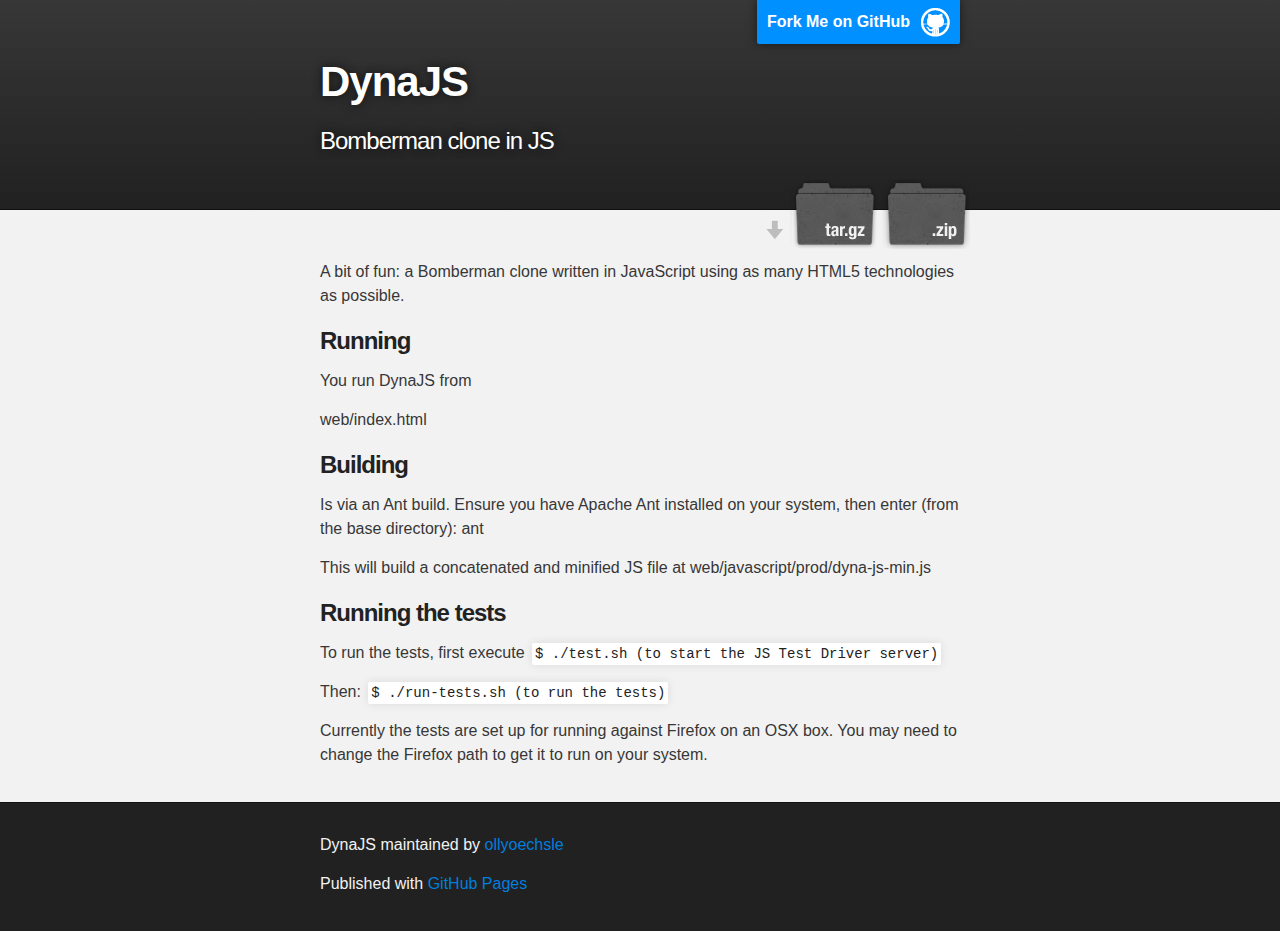
<file: index.html>
<!DOCTYPE html>
<html>

  <head>
    <meta charset='utf-8' />
    <meta http-equiv="X-UA-Compatible" content="chrome=1" />
    <meta name="description" content="DynaJS : Bomberman clone in JS" />

    <link rel="stylesheet" type="text/css" media="screen" href="stylesheets/stylesheet.css">

    <title>DynaJS</title>
  </head>

  <body>

    <!-- HEADER -->
    <div id="header_wrap" class="outer">
        <header class="inner">
          <a id="forkme_banner" href="https://github.com/ollyoechsle/DynaJS">Fork Me on GitHub</a>

          <h1 id="project_title">DynaJS</h1>
          <h2 id="project_tagline">Bomberman clone in JS</h2>

          <section id="downloads">
            <a class="zip_download_link" href="https://github.com/ollyoechsle/DynaJS/zipball/master">Download this project as a .zip file</a>
            <a class="tar_download_link" href="https://github.com/ollyoechsle/DynaJS/tarball/master">Download this project as a tar.gz file</a>
          </section>
        </header>
    </div>

    <!-- MAIN CONTENT -->
    <div id="main_content_wrap" class="outer">
      <section id="main_content" class="inner">
        <p>A bit of fun: a Bomberman clone written in JavaScript using as many HTML5 technologies as possible.</p>

<h3>Running</h3>

<p>You run DynaJS from</p>

<p>web/index.html</p>

<h3>Building</h3>

<p>Is via an Ant build. Ensure you have Apache Ant installed on your system, then enter (from the base directory):
ant</p>

<p>This will build a concatenated and minified JS file at web/javascript/prod/dyna-js-min.js</p>

<h3>Running the tests</h3>

<p>To run the tests, first execute
<code>
$ ./test.sh (to start the JS Test Driver server)
</code></p>

<p>Then:
<code>
$ ./run-tests.sh (to run the tests)
</code></p>

<p>Currently the tests are set up for running against Firefox on an OSX box.
You may need to change the Firefox path to get it to run on your system.</p>
      </section>
    </div>

    <!-- FOOTER  -->
    <div id="footer_wrap" class="outer">
      <footer class="inner">
        <p class="copyright">DynaJS maintained by <a href="https://github.com/ollyoechsle">ollyoechsle</a></p>
        <p>Published with <a href="http://pages.github.com">GitHub Pages</a></p>
      </footer>
    </div>

    

  </body>
</html>
</file>
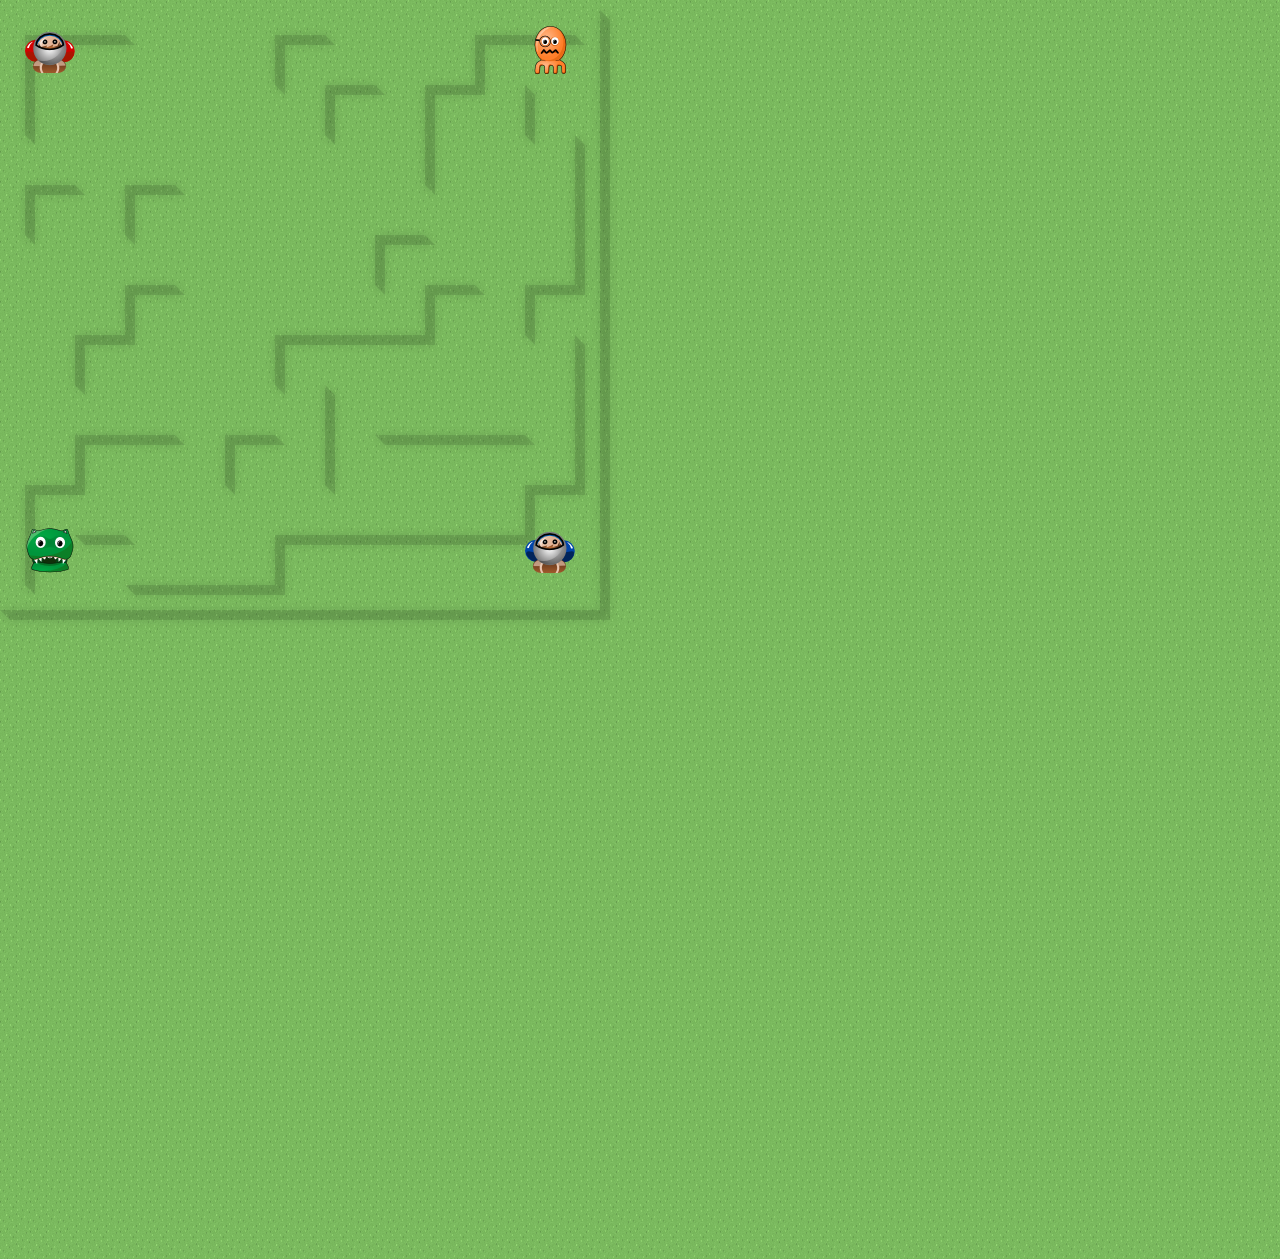
<file: web/index.html>
<!DOCTYPE html>
<html>
<head>
    <title>DynaJS</title>
    <link href="css/dyna.css" rel="stylesheet" type="text/css"/>
    <link href="css/menu.css" rel="stylesheet" type="text/css"/>
    <link rel="shortcut icon" type="image/x-icon" href="favicon.ico">
</head>
<body>

<div id="level">
    <div class="map"></div>
    <div class="players"></div>
</div>

<div class="menuContainer hidden">
    <div class="menuContainerInner dialog">
        <h2></h2>
        <ul class="menu">
        </ul>
    </div>
</div>

<script src="javascript/ext/jquery.min.js"></script>
<script src="javascript/prod/dyna-js-combined.js"></script>

</body>
</html>
</file>
<file: stylesheets/stylesheet.css>
/*******************************************************************************
Slate Theme for Github Pages
by Jason Costello, @jsncostello
*******************************************************************************/

@import url(pygment_trac.css);

/*******************************************************************************
MeyerWeb Reset
*******************************************************************************/

html, body, div, span, applet, object, iframe,
h1, h2, h3, h4, h5, h6, p, blockquote, pre,
a, abbr, acronym, address, big, cite, code,
del, dfn, em, img, ins, kbd, q, s, samp,
small, strike, strong, sub, sup, tt, var,
b, u, i, center,
dl, dt, dd, ol, ul, li,
fieldset, form, label, legend,
table, caption, tbody, tfoot, thead, tr, th, td,
article, aside, canvas, details, embed,
figure, figcaption, footer, header, hgroup,
menu, nav, output, ruby, section, summary,
time, mark, audio, video {
  margin: 0;
  padding: 0;
  border: 0;
  font: inherit;
  vertical-align: baseline;
}

/* HTML5 display-role reset for older browsers */
article, aside, details, figcaption, figure,
footer, header, hgroup, menu, nav, section {
  display: block;
}

ol, ul {
  list-style: none;
}

blockquote, q {
}

table {
  border-collapse: collapse;
  border-spacing: 0;
}

a:focus {
  outline: none;
}

/*******************************************************************************
Theme Styles
*******************************************************************************/

body {
  box-sizing: border-box;
  color:#373737;
  background: #212121;
  font-size: 16px;
  font-family: 'Myriad Pro', Calibri, Helvetica, Arial, sans-serif;
  line-height: 1.5;
  -webkit-font-smoothing: antialiased;
}

h1, h2, h3, h4, h5, h6 {
  margin: 10px 0;
  font-weight: 700;
  color:#222222;
  font-family: 'Lucida Grande', 'Calibri', Helvetica, Arial, sans-serif;
  letter-spacing: -1px;
}

h1 {
  font-size: 36px;
  font-weight: 700;
}

h2 {
  padding-bottom: 10px;
  font-size: 32px;
  background: url('../images/bg_hr.png') repeat-x bottom;
}

h3 {
  font-size: 24px;
}

h4 {
  font-size: 21px;
}

h5 {
  font-size: 18px;
}

h6 {
  font-size: 16px;
}

p {
  margin: 10px 0 15px 0;
}

footer p {
  color: #f2f2f2;
}

a {
  text-decoration: none;
  color: #007edf;
  text-shadow: none;

  transition: color 0.5s ease;
  transition: text-shadow 0.5s ease;
  -webkit-transition: color 0.5s ease;
  -webkit-transition: text-shadow 0.5s ease;
  -moz-transition: color 0.5s ease;
  -moz-transition: text-shadow 0.5s ease;
  -o-transition: color 0.5s ease;
  -o-transition: text-shadow 0.5s ease;
  -ms-transition: color 0.5s ease;
  -ms-transition: text-shadow 0.5s ease;
}

#main_content a:hover {
  color: #0069ba;
  text-shadow: #0090ff 0px 0px 2px;
}

footer a:hover {
  color: #43adff;
  text-shadow: #0090ff 0px 0px 2px;
}

em {
  font-style: italic;
}

strong {
  font-weight: bold;
}

img {
  position: relative;
  margin: 0 auto;
  max-width: 739px;
  padding: 5px;
  margin: 10px 0 10px 0;
  border: 1px solid #ebebeb;

  box-shadow: 0 0 5px #ebebeb;
  -webkit-box-shadow: 0 0 5px #ebebeb;
  -moz-box-shadow: 0 0 5px #ebebeb;
  -o-box-shadow: 0 0 5px #ebebeb;
  -ms-box-shadow: 0 0 5px #ebebeb;
}

pre, code {
  width: 100%;
  color: #222;
  background-color: #fff;

  font-family: Monaco, "Bitstream Vera Sans Mono", "Lucida Console", Terminal, monospace;
  font-size: 14px;

  border-radius: 2px;
  -moz-border-radius: 2px;
  -webkit-border-radius: 2px;



}

pre {
  width: 100%;
  padding: 10px;
  box-shadow: 0 0 10px rgba(0,0,0,.1);
  overflow: auto;
}

code {
  padding: 3px;
  margin: 0 3px;
  box-shadow: 0 0 10px rgba(0,0,0,.1);
}

pre code {
  display: block;
  box-shadow: none;
}

blockquote {
  color: #666;
  margin-bottom: 20px;
  padding: 0 0 0 20px;
  border-left: 3px solid #bbb;
}

ul, ol, dl {
  margin-bottom: 15px
}

ul li {
  list-style: inside;
  padding-left: 20px;
}

ol li {
  list-style: decimal inside;
  padding-left: 20px;
}

dl dt {
  font-weight: bold;
}

dl dd {
  padding-left: 20px;
  font-style: italic;
}

dl p {
  padding-left: 20px;
  font-style: italic;
}

hr {
  height: 1px;
  margin-bottom: 5px;
  border: none;
  background: url('../images/bg_hr.png') repeat-x center;
}

table {
  border: 1px solid #373737;
  margin-bottom: 20px;
  text-align: left;
 }

th {
  font-family: 'Lucida Grande', 'Helvetica Neue', Helvetica, Arial, sans-serif;
  padding: 10px;
  background: #373737;
  color: #fff;
 }

td {
  padding: 10px;
  border: 1px solid #373737;
 }

form {
  background: #f2f2f2;
  padding: 20px;
}

img {
  width: 100%;
  max-width: 100%;
}

/*******************************************************************************
Full-Width Styles
*******************************************************************************/

.outer {
  width: 100%;
}

.inner {
  position: relative;
  max-width: 640px;
  padding: 20px 10px;
  margin: 0 auto;
}

#forkme_banner {
  display: block;
  position: absolute;
  top:0;
  right: 10px;
  z-index: 10;
  padding: 10px 50px 10px 10px;
  color: #fff;
  background: url('../images/blacktocat.png') #0090ff no-repeat 95% 50%;
  font-weight: 700;
  box-shadow: 0 0 10px rgba(0,0,0,.5);
  border-bottom-left-radius: 2px;
  border-bottom-right-radius: 2px;
}

#header_wrap {
  background: #212121;
  background: -moz-linear-gradient(top, #373737, #212121);
  background: -webkit-linear-gradient(top, #373737, #212121);
  background: -ms-linear-gradient(top, #373737, #212121);
  background: -o-linear-gradient(top, #373737, #212121);
  background: linear-gradient(top, #373737, #212121);
}

#header_wrap .inner {
  padding: 50px 10px 30px 10px;
}

#project_title {
  margin: 0;
  color: #fff;
  font-size: 42px;
  font-weight: 700;
  text-shadow: #111 0px 0px 10px;
}

#project_tagline {
  color: #fff;
  font-size: 24px;
  font-weight: 300;
  background: none;
  text-shadow: #111 0px 0px 10px;
}

#downloads {
  position: absolute;
  width: 210px;
  z-index: 10;
  bottom: -40px;
  right: 0;
  height: 70px;
  background: url('../images/icon_download.png') no-repeat 0% 90%;
}

.zip_download_link {
  display: block;
  float: right;
  width: 90px;
  height:70px;
  text-indent: -5000px;
  overflow: hidden;
  background: url(../images/sprite_download.png) no-repeat bottom left;
}

.tar_download_link {
  display: block;
  float: right;
  width: 90px;
  height:70px;
  text-indent: -5000px;
  overflow: hidden;
  background: url(../images/sprite_download.png) no-repeat bottom right;
  margin-left: 10px;
}

.zip_download_link:hover {
  background: url(../images/sprite_download.png) no-repeat top left;
}

.tar_download_link:hover {
  background: url(../images/sprite_download.png) no-repeat top right;
}

#main_content_wrap {
  background: #f2f2f2;
  border-top: 1px solid #111;
  border-bottom: 1px solid #111;
}

#main_content {
  padding-top: 40px;
}

#footer_wrap {
  background: #212121;
}



/*******************************************************************************
Small Device Styles
*******************************************************************************/

@media screen and (max-width: 480px) {
  body {
    font-size:14px;
  }

  #downloads {
    display: none;
  }

  .inner {
    min-width: 320px;
    max-width: 480px;
  }

  #project_title {
  font-size: 32px;
  }

  h1 {
    font-size: 28px;
  }

  h2 {
    font-size: 24px;
  }

  h3 {
    font-size: 21px;
  }

  h4 {
    font-size: 18px;
  }

  h5 {
    font-size: 14px;
  }

  h6 {
    font-size: 12px;
  }

  code, pre {
    min-width: 320px;
    max-width: 480px;
    font-size: 11px;
  }

}
</file>
<file: web/css/dyna.css>
body {
    margin: 0;
    background: url(../gfx/tiles/grass.png);
    font-family: Arial, sans-serif;
}

/* Map and Level */

#level {
    position: relative;
    margin: 25px;
}

.mapCanvas {
    margin-left: -25px;
    margin-top: -25px;
}

.tile {
    display: block;
    position: absolute;
    width: 50px;
    height: 50px;
}

.tile.earth {
    background: url(../gfx/tiles/sand.png);
}

.tile.wall {
    background: url(../gfx/tiles/wall.png) no-repeat;
    z-index: 50;
    height: 60px;

    -moz-box-shadow: 5px 5px 5px rgba(0, 0, 0, 0.5);
    -webkit-box-shadow: 5px 5px 5px rgba(0, 0, 0, 0.5);
    box-shadow: 5px 5px 5px rgba(0, 0, 0, 0.5);
}

.tile.wall-vertical {
    background: url(../gfx/tiles/wall-vertical.png) no-repeat;
    z-index: 50;
    width: 25px;
    height: 60px;

    -moz-box-shadow: 5px 5px 5px rgba(0, 0, 0, 0.5);
    -webkit-box-shadow: 5px 5px 5px rgba(0, 0, 0, 0.5);
    box-shadow: 5px 5px 5px rgba(0, 0, 0, 0.5);
}

.tile.wall-corner {
    background: url(../gfx/tiles/wall-corner.png) no-repeat;
    z-index: 50;
    width: 25px;
    height: 35px;

    -moz-box-shadow: 5px 5px 5px rgba(0, 0, 0, 0.5);
    -webkit-box-shadow: 5px 5px 5px rgba(0, 0, 0, 0.5);
    box-shadow: 5px 5px 5px rgba(0, 0, 0, 0.5);
}

.tile.wall-horizontal {
    background: url(../gfx/tiles/wall-horizontal.png) no-repeat;
    z-index: 50;
    width: 50px;
    height: 35px;

    -moz-box-shadow: 5px 5px 5px rgba(0, 0, 0, 0.5);
    -webkit-box-shadow: 5px 5px 5px rgba(0, 0, 0, 0.5);
    box-shadow: 5px 5px 5px rgba(0, 0, 0, 0.5);
}

.tile.block {
    background: url(../gfx/tiles/crate.png) no-repeat;
    z-index: 50;
    height: 60px;

    -moz-box-shadow: 5px 5px 5px rgba(0, 0, 0, 0.5);
    -webkit-box-shadow: 5px 5px 5px rgba(0, 0, 0, 0.5);
    box-shadow: 5px 5px 5px rgba(0, 0, 0, 0.5);

}

.tile.powerup {
    background: url(../gfx/powerups/power.png) no-repeat;
    z-index: 50;

    -moz-animation: glowing 1s;
    -moz-animation-iteration-count: infinite;

    -webkit-animation: glowing 1s;
    -webkit-animation-iteration-count: infinite;

}

/* Players */
.player {
    position: absolute;
    -moz-transition: all 200ms ease-in-out;
    -webkit-transition: all 200ms ease-in-out;
    transition: all 200ms ease-in-out;

    z-index: 100;
}

.player .avatar {
    width: 50px;
    height: 50px;

    -moz-transition: all 200ms ease-in-out;
    -webkit-transition: all 200ms ease-in-out;
    transition: all 200ms ease-in-out;
}

/* Red Player */
.player.redplayer .avatar {
    background: url(../gfx/players/redplayer.png) no-repeat;
}

.player.redplayer.dead .avatar {
    background: url(../gfx/players/redplayer.dead.png) no-repeat;
}

/* Blue Player */
.player.blueplayer .avatar {
    background: url(../gfx/players/blueplayer.png) no-repeat;
}

.player.blueplayer.dead .avatar {
    background: url(../gfx/players/blueplayer.dead.png) no-repeat;
}

/* Monsters */
.player.mushtopus .avatar {
    background: url(../gfx/monsters/mushtopus.png) no-repeat;
    -moz-animation: floating 1.5s;
    -moz-animation-iteration-count: infinite;

    -webkit-animation: floating 1.5s;
    -webkit-animation-iteration-count: infinite;
}

.player.mushtopus.dead .avatar {
    background: none;
}

.player.lizardcat .avatar {
    background: url(../gfx/monsters/lizardcat.png) no-repeat;
}

.player.lizardcat.dead .avatar {
    background: none;
}

@-moz-keyframes floating
{
0%   {margin-top: -2px;}
50%  {margin-top: 2px}
100%  {margin-top: -2px}
}

@-webkit-keyframes floating
{
0%   {margin-top: -2px;}
50%  {margin-top: 2px}
100%  {margin-top: -2px}
}

.player.south .avatar {
    -moz-transform: rotate(180deg);
    -webkit-transform: rotate(180deg);
    transform: rotate(180deg);
}

.player.north .avatar {
    -moz-transform: rotate(0deg);
    -webkit-transform: rotate(0deg);
    transform: rotate(0deg);
}

.player.east .avatar {
    -moz-transform: rotate(90deg);
    -webkit-transform: rotate(90deg);
    transform: rotate(90deg);
}

.player.west .avatar {
    -moz-transform: rotate(-90deg);
    -webkit-transform: rotate(-90deg);
    transform: rotate(-90deg);
}

.player .nameBadge {

    display: none;

    border-radius: 20px;
    position: absolute;

    width: auto;
    white-space: nowrap;
    top: -20px;
    padding: 0 8px;

    background: #fbfafa;
    -webkit-box-shadow: 2px 2px 5px black;
    -moz-box-shadow: 2px 2px 5px black;
    box-shadow: 2px 2px 5px black;

    font-size: 10px;
    line-height: 15px;
    height: 15px;

}

.player.dead .nameBadge {
    color: red;
}

/* Bombs */

.bomb {
    width: 50px;
    height: 50px;
    background: url(../gfx/bombs/bomb.png) no-repeat;
    position: absolute;
    z-index: 50;
}

.bomb.ticking {
    -moz-animation: ticking 1s;
    -moz-animation-iteration-count: infinite;

    -webkit-animation: ticking 1s;
    -webkit-animation-iteration-count: infinite;
}

.bomb.exploded1 {
    z-index: 1;
    margin-top: 3px;
    background: url(../gfx/bombs/scorch1.png) no-repeat;

}

.bomb.exploded2 {
    z-index: 1;
    margin-top: 3px;
    background: url(../gfx/bombs/scorch1.png) no-repeat;

    -moz-transform: rotate(90deg);
    -webkit-transform: rotate(90deg);
    transform: rotate(90deg);
}

.bomb.exploded3 {
    z-index: 1;
    margin-top: 3px;
    background: url(../gfx/bombs/scorch1.png) no-repeat;

    -moz-transform: rotate(180deg);
    -webkit-transform: rotate(180deg);
    transform: rotate(180deg);
}

@-moz-keyframes ticking
{
0%   {-moz-transform: scale(1.0)}
50%  {-moz-transform: scale(0.85);}
100%  {-moz-transform: scale(1.0);}
}

@-webkit-keyframes ticking
{
0%   {-webkit-transform: scale(1.0)}
50%  {-webkit-transform: scale(0.85);}
100%  {-webkit-transform: scale(1.0);}
}

/* Explosions */

.explosion {
    position: absolute;
    left: 0;
    top: 0;
    z-index: 200;
}

.fireBall {
    position: absolute;
    width: 30px;
    height: 30px;
    z-index: 200;

    background: url(../gfx/expode.gif);

    -moz-animation: flame 1s;
    -webkit-animation: flame 1s;
}

@-moz-keyframes flame
{
0%   {
opacity: 1.0
}
70%  {
opacity: 1.0
}
100%  {
opacity: 0.0
}
}

@-webkit-keyframes flame
{
0%   {
opacity: 1.0
}
70%  {
opacity: 1.0
}
100%  {
opacity: 0.0
}
}

/* Power Ups */

@-moz-keyframes glowing
{
0%   {-moz-box-shadow: 0 0 5px white}
50%  {-moz-box-shadow: 0 0 0 white}
100%  {-moz-box-shadow: 0 0 5px white}
}

@-webkit-keyframes glowing
{
0%   {-webkit-box-shadow: 0 0 5px white}
50%  {-webkit-box-shadow: 0 0 0 white}
100%  {-webkit-box-shadow: 0 0 5px white}
}
</file>
<file: web/css/menu.css>
.hidden {
    display: none;
}

.menuContainer {
    position: fixed;
    left: 0;
    right: 0;
    top: 0;
    bottom: 0;
    z-index: 500;
}

.menuContainer.fullScreen {
    background: gray;
}

.menuContainer .dialog {
    text-align: center;
    width: 300px;
    margin: 10% auto;
    background: rgba(255, 255, 255, 0.5);
    border-radius: 20px;
}

.menuContainer h2 {
    padding-top: 10px;
    line-height: 50px;
    margin: 0;
}

.menuContainer ul.menu {
    margin: 0;
    padding: 10px;
    padding-top: 0;
}

.menuContainer ul.menu li {
    display: block;
    background: #6495ed;
    color: white;
    line-height: 40px;
    height: 40px;
    font-size: 20px;
    text-align: center;
    margin-top: 10px;
    border-radius: 8px;
    cursor: pointer;
}

.menuContainer ul.menu li.selected,
.menuContainer ul.menu li:hover {
    background: #6899ff;
    -moz-animation: pulsing 2s;
    -moz-animation-iteration-count: infinite;
}

@-moz-keyframes pulsing
{
0%   {background-color: #6899ff;}
50%  {background-color: #191970}
100%  {background-color: #6899ff;}
}
</file>
